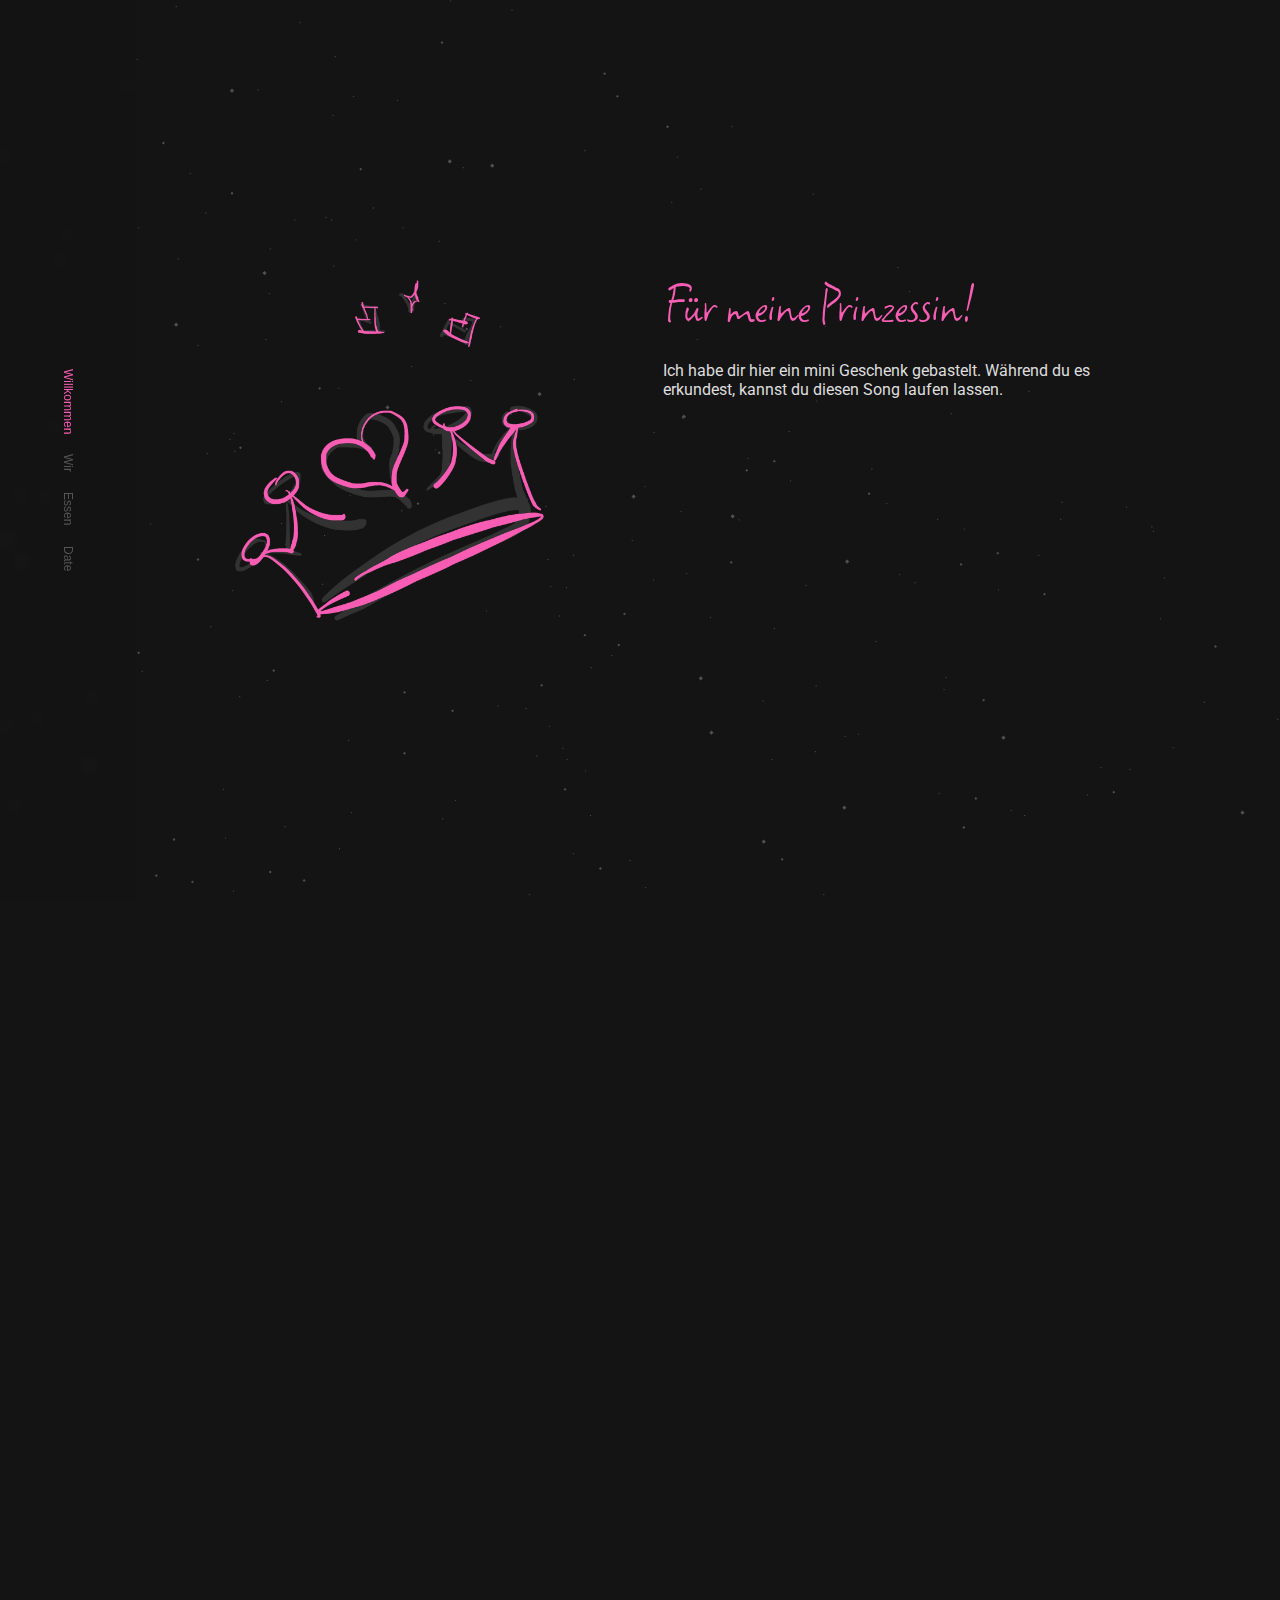
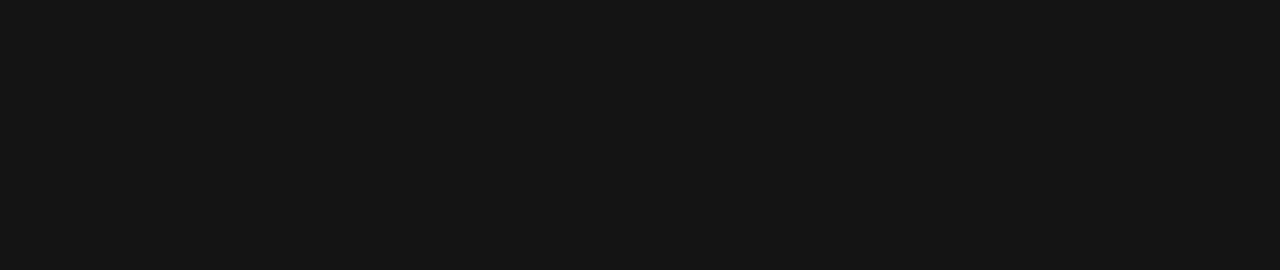
<file: index.html>
<!DOCTYPE html>
<html lang="en">
    <head>
        <!-- coding and design by Steve (fast project) -->
        <link rel="stylesheet" type="text/css" href="data/style.css">
        <link rel="stylesheet" type="text/css" href="data/stars.css">
        <meta charset="UTF-8">
        <script src="data/script.js" defer></script>
        <!-- Fonts -->
        <link rel="preconnect" href="https://fonts.googleapis.com">
        <link rel="preconnect" href="https://fonts.gstatic.com" crossorigin>
        <link href="https://fonts.googleapis.com/css2?family=Square+Peg&display=swap" rel="stylesheet">
        <link rel="preconnect" href="https://fonts.googleapis.com">
        <link rel="preconnect" href="https://fonts.gstatic.com" crossorigin>
        <link href="https://fonts.googleapis.com/css2?family=Roboto:ital,wght@0,100;0,300;0,400;0,500;0,700;0,900;1,100;1,300;1,400;1,500;1,700;1,900&family=Square+Peg&display=swap" rel="stylesheet">
    </head>
    <body>
        <div class="stars-container">
            <div id="stars"></div>
            <div id="stars2"></div>
            <div id="stars3"></div>
        </div>
        <main class="dFlex">
            <nav class="navigation dFlex">
                <ul>
                    <li class="nav-listItem li-selected" id="navLinkWelcome"><a href="#welcome">Willkommen</a></li>
                    <li class="nav-listItem" id="navLinkWe"><a href="#we">Wir</a></li>
                    <li class="nav-listItem" id="navLinkFood"><a href="#food">Essen</a></li>
                    <li class="nav-listItem" id="navLinkDate"><a href="#date">Date</a></li>
                </ul>
            </nav>
            <form id="mainForm">
                <div class="windowSlider-container" id="window-slider">
                    <div class="window window_welcome dFlex" id="welcome">
                        <div class="themeImage-container dFlex">
                            <div class="themeImage-welcome"></div>
                        </div>
                        <div class="content-container dFlex">
                            <section class="text-block">
                                <h1>Für meine Prinzessin!</h1>
                                <div class="text-container">
                                    <p>Ich habe dir hier ein mini Geschenk gebastelt. Während du es erkundest, kannst du diesen Song laufen lassen.</p>
                                </div>
                            </section>
                            <iframe width="360" height="180" src="https://www.youtube.com/embed/ZuWLwVhpEjI" frameborder="0" allowfullscreen class="video-frame"></iframe>
                        </div>                
                    </div>
                    <div class="window window_we dFlex" id="we">
                        <div class="content-container-left dFlex">
                            <section class="text-block">
                                <h2>Wir</h2>
                                <div class="text-container">
                                    <p> Meine Liebe Nusselnasse aus Dudulandia von Bubulandia,<br>
                                        Du bist herzlich eingeladen zu einem romantischen Valentinstag! Dudu kann entscheiden, was Dudu essen will.<br>
                                        Freue mich darauf, dich zu sehen!<br>
                                        I Love You!</p>
                                </div>
                            </section>
                        </div>
                        <div class="themeImage-container-right dFlex">
                            <div class="imageSlider-container" id="sebSliderContainer">
                            
                            </div>
                        </div>                
                    </div>
                    <div class="window window_food dFlex" id="food">
                            <section class="text-block-top">
                                <h2>Essen</h2>
                                <div class="text-container">
                                    <p>Wähle einen Gutschein aus</p>
                                </div>
                            </section>
                        <div class="foodSelect-container dFlex">
                            <div class="coupon-container">
                                <label class="coupon coupon-sushi dFlex">
                                    <input type="radio" name="coupon" value="Sushi" required/>
                                    <div class="coupon-text">Sushi</div>
                                    <div class="couponBackground"></div>
                                </label>
                                <label class="coupon coupon-hamburger dFlex">
                                    <input type="radio" name="coupon" value="Hamburger" required/>
                                    <div class="coupon-text">Hamburger</div>
                                    <div class="couponBackground"></div>
                                </label>
                                <label class="coupon coupon-pizza dFlex">
                                    <input type="radio" name="coupon" value="Pizza" required/>
                                    <div class="coupon-text">Pizza</div>
                                    <div class="couponBackground"></div>
                                </label>
                                <label class="coupon coupon-steak dFlex">
                                    <input type="radio" name="coupon" value="Steak" required/>
                                    <div class="coupon-text">Steak</div>
                                    <div class="couponBackground"></div>
                                </label>
                                <label class="coupon coupon-pasta dFlex">
                                    <input type="radio" name="coupon" value="Pasta" required/>
                                    <div class="coupon-text">Pasta</div>
                                    <div class="couponBackground"></div>
                                </label>
                                <label class="coupon coupon-ramen dFlex">
                                    <input type="radio" name="coupon" value="Ramen" required/>
                                    <div class="coupon-text">Ramen</div>
                                    <div class="couponBackground"></div>
                                </label>
                            </div>       
                        </div>
                    </div>
                    <div class="window window_date dFlex" id="date">
                        <div class="themeImage-container dFlex">
                            <div class="themeImage-date"></div>
                        </div>
                        <div class="content-container dFlex">
                            <section class="text-block">
                                <h1>Date</h1>
                                <div class="text-container">
                                    <p>Wähle ein datum aus, an dem wir zusammen essen gehen. Dieses wird mir dann als E-Mail geschickt (clicke also am ende auf senden)</p>
                                </div>
                                <div class="dateInputs-container dFlex">
                                    <input type="date" class="dateInput dateInput-day" placeholder="Tag wählen" name="datum" required/>
                                    <input type="text" class="dateInput dateinput-clock" placeholder="Urhzeit?" name="uhrzeit" required/>
                                </div>
                                <div class="dateSend-container">
                                    <input type="button" class="button-sendDate" value="♥️ Abschicken" onClick="send()"/>
                                </div>
                            </section>
                        </div>                
                    </div>
                </div> 
            </form>
        </main>
    </body>
</html>
</file>
<file: data/style.css>
/* gestaltung.css */
html {
    padding: 0;
    margin: 0;
}

body {
    /* background-color: #fce4ec; */
    font-family: 'SF Pro', 'Helvetica Neue', sans-serif;
    margin: 0;
    padding: 0;
    overflow: hidden;
    height: 100%;
    background-color: #141414;
}

::-webkit-scrollbar {
    display: none;
}

a {
    text-decoration: none;
    transition: .3s;
}

.test {
    outline: 2px dashed #ff0000;
    background-color: #ff00002c;
}

.dFlex {
    display: flex;
}

nav {
    padding: 20px;
    height: calc( 100% - 40px);
    width: 100px;
    justify-content: center;
    align-items: center;
    background-color: #14141444;
    backdrop-filter: blur(6px);
    -webkit-backdrop-filter: blur(6px);
    /* border-right: 1px solid #555; */
    user-select: none;
}

nav ul {
    float: left;
    writing-mode: tb;
    display: inline-flex;
    list-style-type: none;
    font-size: 12px;
}

nav a {
    color: #555;
}

ul li {
    padding: 10px 0px;
    transition: .3s;
    cursor: pointer;
}

ul a:hover {
    color: #fefefe;
}

.li-selected a {
    color: #f85db3;
}

main {
    top: 0;
    position:absolute;
    height: 100%;
    width: 100%;
}

input[type="radio"] {
    /* display: none; */
    position: absolute;
    opacity: 0;
    width: 0;
    height: 0;
}

.windowSlider-container {
    width: -webkit-fill-available;
    height: 100%;
    overflow-y: scroll;
    scroll-snap-type: y mandatory;
    scroll-behavior: smooth;
}

h1 {
    color: #f85db3;
    text-align: left;
    font-family: "Square Peg", cursive;
    font-weight: 400;
    font-style: normal;
    font-size: 60px;
    margin-block-start: 0;
    margin-block-end: 0;
}

h2 {
    color: #f85db3;
    text-align: left;
    font-family: "Square Peg", cursive;
    font-weight: 400;
    font-style: normal;
    font-size: 60px;
    margin-block-start: 0;
    margin-block-end: 0;
}

p {
    font-family: "Roboto", sans-serif;
    font-weight: 400;
    font-style: normal;
    color: #ddd;
    font-size: 16px;
}

input {
    font-family: "Roboto", sans-serif;
    font-weight: 400;
    font-style: normal;
    font-size: 16px;
}

button {
    font-family: "Roboto", sans-serif;
    font-weight: 400;
    font-style: normal;
    font-size: 16px;
}

div {
    font-family: "Roboto", sans-serif;
    font-weight: 400;
    font-style: normal;
}

.stars-container {
    opacity: 0.25;
    transform: rotate(45deg);
}

.window {
    width: -webkit-fill-available;
    height: 100%;
    scroll-snap-align: start;
}

#food {
    flex-direction: column;
    justify-content: center;
    align-items: center;
}

.themeImage-container {
    width: calc(40% - 80px);
    padding: 0px 80px;
    height: 100%;
    justify-content: center;
    align-items: center;
}

.themeImage-welcome {
    background: url('images/SteveGekrizzel_1.png')no-repeat center;
    width: 100%;
    height: 500px;
    background-size: contain;
}

.themeImage-date {
    background: url('images/SteveGekrizzel_2.png')no-repeat center;
    width: 100%;
    height: 500px;
    background-size: contain;
}

.content-container {
    width: calc(60% - 80px);
    height: 100%;
    padding-left: 20px;
    padding-right: 60px;
    justify-content: center;
    flex-direction: column;
}

.content-container-left {
    width: calc(60% - 100px);
    height: 100%;
    padding-left: 100px;
    justify-content: center;
    flex-direction: column;
}

.themeImage-container-right {
    width: calc(40% - 80px);
    padding: 0px 80px;
    height: 100%;
    justify-content: center;
    align-items: center;
}


.video-frame {
    border-radius: 20px;
    /* border: 1px solid #ddd; */
    /* display: none; */
}

.text-container {
   max-width: 80%;
}

.text-block {
    padding-bottom: 40px;
}

.text-block-top {
    width: calc(100% - 100px);
    /* padding-left: 100px; */
}

.text-block-top  .text-container {
    max-width: 50%;
}

.imageSlider-container {
    border-radius: 20px;
    overflow: hidden;
    width: 80%;
    height: 60%;
    position: relative;
}

.imageSlider-image {
    height: 100%;
    width: 100%;
    object-fit: cover;
    object-position: center;
    position: absolute;
    transition: opacity 2s ease-out;
}

.coupon-container {
    display: grid;
    grid-template-columns: 1fr 1fr 1fr;
    padding-right: 40px;
    gap: 20px;
}

.coupon {
    border-radius: 20px;
    width: 100%;
    height: 160px;
    cursor: pointer;
    justify-content: center;
    align-items: center;
    overflow: hidden;
    position: relative;
    transition: .3s;
}

.coupon-text {
    padding: 20px;
    min-width: 40%;
    border-radius: 100px;
    color: #fefefe;
    border: 2px solid #fefefe;
    text-align: center;
    z-index: 20;
    transition: .3s;
}

.couponBackground {
    z-index: 19;
    width: 100%;
    height: 100%;
    position: absolute;
    filter: grayscale(1) brightness(0.5);
    -webkit-filter: grayscale(1) brightness(0.5);
    transition: .3s;
}

.coupon:hover .couponBackground{
    filter: grayscale(0) brightness(0.7);
    -webkit-filter: grayscale(0) brightness(0.7);
}

.coupon:hover .coupon-text {
    color: #141414;
    background-color: #fefefe;
}

.coupon input:checked ~ .couponBackground{
    filter: grayscale(0) brightness(1);
    -webkit-filter: grayscale(0) brightness(1);
}

.coupon input:checked ~ .coupon-text{
    color: #141414;
    border: 2px solid #f85db3;
    background-color: #f85db3;
}

.coupon-sushi .couponBackground{
    background: url('https://images.lecker.de/sushi-selber-machen-b3jpg,id=48df8ccb,b=lecker,w=1600,ca=5.00,7.98,95.00,97.61,rm=sk.jpeg')no-repeat center;
    background-size: cover;
}

.coupon-hamburger .couponBackground{
    background: url('https://reisehappen.de/wp-content/uploads/2022/03/Cheeseburger-4.jpg')no-repeat center;
    background-size: cover;
}

.coupon-pizza .couponBackground{
    background: url('https://ich-liebe-kaese.de/fileadmin/Recipe/Recipe_1001-1100/rezept-pizza-bianca.jpg')no-repeat center;
    background-size: cover;
}

.coupon-steak .couponBackground{
    background: url('https://www.chopstickbbq.de/wp-content/uploads/2020/01/IMG_20200104_175210-01-1600x1200-1-1200x1200.jpeg')no-repeat center;
    background-size: cover;
}

.coupon-pasta .couponBackground{
    background: url('https://marleyspoon.com/media/recipes/167069/main_photos/large/schnelle-000fbd749868b6ae36c21580384aa542.jpeg')no-repeat center;
    background-size: cover;
}

.coupon-ramen .couponBackground{
    background: url('https://www.einfachkochen.de/sites/einfachkochen.de/files/styles/full_width_tablet_4_3/public/2023-10/2023_ramen-suppe_aufmacher.jpg')no-repeat center;
    background-size: cover;
}

.foodSelect-container{
    width: calc(100% - 100px);
    justify-content: center;
    align-items: center;
    padding-top:100px;
}

.foodSelect-container .coupon-container {
    width: calc(100% - 100px);
    padding-right: 80px;
}

.dateInputs-container {
    padding-top: 20px;
    gap: 10px;
}

.dateInput {
    padding: 10px;
    min-width: 100px;
    border-radius: 100px;
    color: #fefefe;
    border: 2px solid #fefefe;
    background-color: transparent;
    text-align: center;
    z-index: 20;
    transition: .3s;
    display: flex;
    align-items: center;
    justify-content: center;
    outline: none;
}

.dateInput:hover {
    border: 2px solid #f85db3;
}

.dateInput-day {
    cursor: pointer;
}

.dateSend-container {
    padding-top: 80px;
}

.button-sendDate {
    padding: 20px 40px;
    border-radius: 100px;
    color: #141414;
    border: 2px solid #fefefe;
    background-color: #fefefe;
    text-align: center;
    z-index: 20;
    transition: .3s;
    display: flex;
    align-items: center;
    justify-content: center;
    outline: none;
    cursor: pointer;
}
.button-sendDate:hover {
    color: #fefefe;
    border: 2px solid #f85db3;
    background-color: #f85db3;
}
</file>
<file: data/stars.css>
/* Stars Style from: https://codepen.io/mattmarble/pen/qBdamQz  */
html {
    height: 100%;
    /* background: radial-gradient(ellipse at bottom, #1b2735 0%, #090a0f 100%); */
    overflow: hidden;
}

#stars {
    width: 1px;
    height: 1px;
    background: transparent;
    /* opacity: 0.5; */
    box-shadow: 1602px 661px #FFF , 1779px 795px #FFF , 1154px 812px #FFF , 1328px 800px #FFF , 1262px 1251px #FFF , 1976px 432px #FFF , 1650px 1853px #FFF , 1001px 468px #FFF , 609px 405px #FFF , 1842px 1576px #FFF , 742px 1365px #FFF , 321px 1286px #FFF , 462px 926px #FFF , 481px 458px #FFF , 484px 1952px #FFF , 380px 1267px #FFF , 1122px 820px #FFF , 1626px 1217px #FFF , 1953px 1255px #FFF , 1728px 140px #FFF , 1430px 1262px #FFF , 7px 463px #FFF , 1664px 338px #FFF , 63px 11px #FFF , 552px 438px #FFF , 3px 783px #FFF , 1247px 361px #FFF , 803px 121px #FFF , 755px 1435px #FFF , 659px 1572px #FFF , 462px 256px #FFF , 654px 1979px #FFF , 1747px 1521px #FFF , 1222px 1922px #FFF , 1615px 1672px #FFF , 980px 918px #FFF , 1477px 1509px #FFF , 1311px 365px #FFF , 286px 1255px #FFF , 897px 1108px #FFF , 770px 330px #FFF , 337px 598px #FFF , 1192px 711px #FFF , 1656px 1284px #FFF , 1808px 543px #FFF , 1099px 608px #FFF , 1215px 157px #FFF , 1670px 748px #FFF , 110px 734px #FFF , 1513px 1678px #FFF , 137px 1969px #FFF , 242px 1029px #FFF , 670px 606px #FFF , 1173px 1915px #FFF , 1730px 1946px #FFF , 1617px 1395px #FFF , 294px 1214px #FFF , 942px 1551px #FFF , 327px 885px #FFF , 1961px 128px #FFF , 314px 333px #FFF , 845px 1457px #FFF , 1293px 408px #FFF , 1058px 582px #FFF , 1981px 1771px #FFF , 1473px 311px #FFF , 1227px 955px #FFF , 1937px 1262px #FFF , 754px 624px #FFF , 266px 619px #FFF , 182px 1621px #FFF , 29px 802px #FFF , 1075px 298px #FFF , 1986px 1900px #FFF , 1770px 447px #FFF , 1291px 57px #FFF , 782px 1535px #FFF , 1312px 111px #FFF , 1194px 651px #FFF , 899px 193px #FFF , 282px 163px #FFF , 1341px 998px #FFF , 379px 1540px #FFF , 406px 1584px #FFF , 1227px 223px #FFF , 1525px 402px #FFF , 66px 1842px #FFF , 1531px 1873px #FFF , 1303px 376px #FFF , 1949px 1797px #FFF , 1093px 1018px #FFF , 937px 886px #FFF , 1954px 1675px #FFF , 1957px 304px #FFF , 74px 400px #FFF , 556px 1123px #FFF , 1659px 1330px #FFF , 1110px 916px #FFF , 503px 271px #FFF , 1574px 1851px #FFF , 436px 1833px #FFF , 175px 1150px #FFF , 43px 1691px #FFF , 1758px 1857px #FFF , 413px 257px #FFF , 596px 336px #FFF , 1608px 338px #FFF , 333px 108px #FFF , 794px 1318px #FFF , 1150px 73px #FFF , 891px 1149px #FFF , 1614px 387px #FFF , 1930px 1770px #FFF , 465px 591px #FFF , 394px 472px #FFF , 438px 1877px #FFF , 537px 1345px #FFF , 583px 470px #FFF , 1493px 1112px #FFF , 1437px 1380px #FFF , 494px 1304px #FFF , 17px 1388px #FFF , 1001px 1558px #FFF , 10px 978px #FFF , 25px 1053px #FFF , 732px 576px #FFF , 1169px 297px #FFF , 915px 1519px #FFF , 280px 1149px #FFF , 1430px 761px #FFF , 45px 208px #FFF , 1790px 1104px #FFF , 953px 296px #FFF , 1480px 733px #FFF , 1024px 1171px #FFF , 1473px 1335px #FFF , 631px 329px #FFF , 1498px 1792px #FFF , 385px 1825px #FFF , 483px 781px #FFF , 1888px 85px #FFF , 1659px 715px #FFF , 192px 177px #FFF , 275px 1243px #FFF , 1203px 1087px #FFF , 412px 857px #FFF , 1302px 1270px #FFF , 787px 389px #FFF , 751px 1838px #FFF , 1381px 1377px #FFF , 196px 878px #FFF , 134px 277px #FFF , 145px 549px #FFF , 1957px 1961px #FFF , 1120px 1050px #FFF , 1354px 972px #FFF , 1158px 1771px #FFF , 47px 352px #FFF , 1112px 584px #FFF , 164px 1386px #FFF , 1273px 1782px #FFF , 110px 780px #FFF , 502px 299px #FFF , 1768px 933px #FFF , 886px 1287px #FFF , 1309px 1130px #FFF , 847px 776px #FFF , 1713px 269px #FFF , 1718px 795px #FFF , 1984px 717px #FFF , 985px 341px #FFF , 1462px 1078px #FFF , 1702px 1461px #FFF , 167px 1873px #FFF , 862px 1117px #FFF , 1968px 932px #FFF , 814px 91px #FFF , 1530px 607px #FFF , 1799px 1571px #FFF , 1868px 1734px #FFF , 1800px 1137px #FFF , 52px 178px #FFF , 901px 853px #FFF , 1181px 1232px #FFF , 209px 650px #FFF , 1165px 1321px #FFF , 1046px 159px #FFF , 578px 1748px #FFF , 18px 337px #FFF , 70px 1062px #FFF , 1670px 270px #FFF , 1828px 1321px #FFF , 1817px 336px #FFF , 124px 1935px #FFF , 1840px 594px #FFF , 836px 1194px #FFF , 1292px 1801px #FFF , 1547px 945px #FFF , 500px 1563px #FFF , 569px 376px #FFF , 1107px 1627px #FFF , 662px 717px #FFF , 1352px 762px #FFF , 771px 1694px #FFF , 1529px 484px #FFF , 1609px 798px #FFF , 652px 627px #FFF , 498px 20px #FFF , 1308px 164px #FFF , 245px 1239px #FFF , 1131px 860px #FFF , 1028px 333px #FFF , 765px 1760px #FFF , 1627px 684px #FFF , 70px 1586px #FFF , 63px 1230px #FFF , 1727px 465px #FFF , 1946px 1862px #FFF , 169px 956px #FFF , 121px 1826px #FFF , 1615px 725px #FFF , 1225px 1925px #FFF , 1678px 323px #FFF , 606px 371px #FFF , 616px 985px #FFF , 490px 1898px #FFF , 516px 1019px #FFF , 878px 1448px #FFF , 1533px 98px #FFF , 625px 1152px #FFF , 224px 522px #FFF , 215px 245px #FFF , 153px 669px #FFF , 1530px 1652px #FFF , 1796px 1697px #FFF , 908px 1456px #FFF , 1326px 1947px #FFF , 1294px 872px #FFF , 806px 1296px #FFF , 783px 556px #FFF , 1075px 973px #FFF , 613px 505px #FFF , 1160px 833px #FFF , 1053px 1793px #FFF , 1343px 1990px #FFF , 937px 254px #FFF , 1084px 234px #FFF , 575px 374px #FFF , 367px 1656px #FFF , 494px 510px #FFF , 1403px 1242px #FFF , 1827px 1741px #FFF , 1239px 616px #FFF , 579px 1670px #FFF , 971px 836px #FFF , 1025px 813px #FFF , 707px 1407px #FFF , 188px 1777px #FFF , 1576px 18px #FFF , 1px 533px #FFF , 1123px 589px #FFF , 88px 705px #FFF , 1844px 679px #FFF , 121px 350px #FFF , 1853px 470px #FFF , 1333px 263px #FFF , 1702px 957px #FFF , 475px 725px #FFF , 1650px 75px #FFF , 1372px 11px #FFF , 714px 353px #FFF , 968px 461px #FFF , 1413px 1400px #FFF , 1856px 1724px #FFF , 793px 1524px #FFF , 1717px 962px #FFF , 1263px 1567px #FFF , 1621px 1961px #FFF , 537px 243px #FFF , 912px 1140px #FFF , 659px 1300px #FFF , 113px 516px #FFF , 1111px 1738px #FFF , 336px 953px #FFF , 1038px 248px #FFF , 692px 935px #FFF , 516px 1451px #FFF , 1057px 401px #FFF , 1014px 388px #FFF , 1363px 1764px #FFF , 855px 745px #FFF , 57px 767px #FFF , 779px 1263px #FFF , 1746px 1797px #FFF , 1975px 848px #FFF , 1051px 941px #FFF , 79px 1146px #FFF , 1945px 1015px #FFF , 1506px 1855px #FFF , 955px 730px #FFF , 27px 1865px #FFF , 1378px 1691px #FFF , 969px 1738px #FFF , 206px 842px #FFF , 1068px 91px #FFF , 1466px 1725px #FFF , 533px 1091px #FFF , 1205px 748px #FFF , 324px 398px #FFF , 1417px 1048px #FFF , 349px 1827px #FFF , 730px 1048px #FFF , 1671px 690px #FFF , 1441px 1068px #FFF , 251px 925px #FFF , 144px 1631px #FFF , 108px 1524px #FFF , 187px 1172px #FFF , 183px 403px #FFF , 907px 1873px #FFF , 973px 104px #FFF , 65px 1390px #FFF , 372px 1486px #FFF , 424px 765px #FFF , 1410px 350px #FFF , 760px 827px #FFF , 1179px 612px #FFF , 251px 1106px #FFF , 657px 851px #FFF , 63px 925px #FFF , 1272px 1791px #FFF , 1361px 1189px #FFF , 778px 1101px #FFF , 817px 1436px #FFF , 1884px 1440px #FFF , 1662px 1781px #FFF , 276px 990px #FFF , 1835px 1617px #FFF , 1516px 246px #FFF , 544px 1792px #FFF , 667px 1652px #FFF , 1142px 1221px #FFF , 1417px 38px #FFF , 33px 1467px #FFF , 1087px 1608px #FFF , 1406px 1323px #FFF , 440px 1564px #FFF , 1697px 758px #FFF , 743px 340px #FFF , 1244px 218px #FFF , 1382px 1783px #FFF , 539px 1285px #FFF , 273px 592px #FFF , 1268px 444px #FFF , 1302px 70px #FFF , 989px 478px #FFF , 1044px 1477px #FFF , 395px 803px #FFF , 1609px 1799px #FFF , 999px 100px #FFF , 1444px 2000px #FFF , 1966px 1675px #FFF , 51px 822px #FFF , 1387px 825px #FFF , 983px 440px #FFF , 1269px 624px #FFF , 1303px 1455px #FFF , 666px 313px #FFF , 1776px 132px #FFF , 1041px 1523px #FFF , 168px 1599px #FFF , 1714px 604px #FFF , 657px 594px #FFF , 1301px 1318px #FFF , 961px 541px #FFF , 310px 422px #FFF , 636px 1847px #FFF , 814px 1005px #FFF , 444px 1093px #FFF , 583px 1551px #FFF , 1746px 1807px #FFF , 1550px 1359px #FFF , 283px 1837px #FFF , 1257px 1772px #FFF , 1620px 1691px #FFF , 727px 1180px #FFF , 798px 1744px #FFF , 754px 1707px #FFF , 1871px 189px #FFF , 1355px 1000px #FFF , 1839px 599px #FFF , 7px 1689px #FFF , 775px 966px #FFF , 231px 1980px #FFF , 1231px 717px #FFF , 1748px 1658px #FFF , 385px 1352px #FFF , 1168px 182px #FFF , 576px 997px #FFF , 1955px 279px #FFF , 314px 1162px #FFF , 626px 1525px #FFF , 1372px 597px #FFF , 168px 809px #FFF , 1559px 1646px #FFF , 1316px 600px #FFF , 1903px 1615px #FFF , 1899px 173px #FFF , 1936px 1042px #FFF , 977px 180px #FFF , 80px 1132px #FFF , 1258px 287px #FFF , 1944px 1624px #FFF , 1710px 1271px #FFF , 859px 315px #FFF , 658px 601px #FFF , 444px 516px #FFF , 1443px 70px #FFF , 61px 1468px #FFF , 67px 338px #FFF , 1888px 711px #FFF , 1838px 1848px #FFF , 1252px 774px #FFF , 1986px 1392px #FFF , 1734px 213px #FFF , 1904px 76px #FFF , 1503px 1882px #FFF , 268px 113px #FFF , 1124px 387px #FFF , 565px 1591px #FFF , 446px 1116px #FFF , 1861px 661px #FFF , 55px 1090px #FFF , 328px 837px #FFF , 775px 85px #FFF , 436px 632px #FFF , 1704px 904px #FFF , 406px 1068px #FFF , 1077px 719px #FFF , 125px 722px #FFF , 1735px 174px #FFF , 1541px 1590px #FFF , 1883px 498px #FFF , 733px 1195px #FFF , 1178px 1793px #FFF , 254px 719px #FFF , 1790px 545px #FFF , 799px 454px #FFF , 1076px 1737px #FFF , 360px 95px #FFF , 516px 1367px #FFF , 1016px 493px #FFF , 1340px 15px #FFF , 1843px 355px #FFF , 416px 1857px #FFF , 1745px 1967px #FFF , 1768px 1266px #FFF , 778px 1437px #FFF , 1892px 1480px #FFF , 1861px 1700px #FFF , 1973px 832px #FFF , 132px 1773px #FFF , 1928px 1974px #FFF , 470px 1852px #FFF , 1855px 463px #FFF , 892px 1018px #FFF , 374px 1670px #FFF , 140px 391px #FFF , 1868px 1945px #FFF , 505px 1988px #FFF , 1798px 1514px #FFF , 134px 873px #FFF , 1319px 1278px #FFF , 1796px 1403px #FFF , 1400px 503px #FFF , 480px 1004px #FFF , 53px 434px #FFF , 1075px 507px #FFF , 1376px 13px #FFF , 150px 623px #FFF , 563px 1355px #FFF , 1464px 858px #FFF , 1123px 967px #FFF , 1273px 1412px #FFF , 1378px 1689px #FFF , 1390px 1248px #FFF , 273px 191px #FFF , 471px 46px #FFF , 1520px 780px #FFF , 830px 530px #FFF , 1369px 1915px #FFF , 434px 1541px #FFF , 1658px 753px #FFF , 1955px 1908px #FFF , 409px 1106px #FFF , 1609px 597px #FFF , 637px 1671px #FFF , 1957px 475px #FFF , 1595px 1496px #FFF , 1979px 1958px #FFF , 1364px 1658px #FFF , 929px 425px #FFF , 1197px 967px #FFF , 82px 1164px #FFF , 310px 176px #FFF , 1242px 1822px #FFF , 1081px 484px #FFF , 1436px 1211px #FFF , 992px 1826px #FFF , 1801px 714px #FFF , 1034px 16px #FFF , 1241px 145px #FFF , 1815px 811px #FFF , 517px 111px #FFF , 512px 1871px #FFF , 185px 1024px #FFF , 869px 1606px #FFF , 904px 1418px #FFF , 271px 807px #FFF , 1627px 1971px #FFF , 1048px 200px #FFF , 1543px 152px #FFF , 1559px 924px #FFF , 1205px 1281px #FFF , 1073px 697px #FFF , 1614px 426px #FFF , 1064px 1329px #FFF , 1963px 1252px #FFF , 444px 992px #FFF , 553px 1688px #FFF , 298px 578px #FFF , 772px 636px #FFF , 1755px 1446px #FFF , 1503px 450px #FFF , 504px 135px #FFF , 1714px 314px #FFF , 447px 1165px #FFF , 1903px 1258px #FFF , 1916px 434px #FFF , 1468px 1851px #FFF , 631px 244px #FFF , 201px 1060px #FFF , 88px 340px #FFF , 342px 1039px #FFF , 699px 488px #FFF , 1284px 1794px #FFF , 1458px 759px #FFF , 1335px 1629px #FFF , 1367px 1363px #FFF , 185px 235px #FFF , 76px 1315px #FFF , 1528px 198px #FFF , 471px 1165px #FFF , 1160px 1077px #FFF , 79px 473px #FFF , 114px 654px #FFF , 1400px 722px #FFF , 829px 1532px #FFF , 448px 941px #FFF , 627px 1987px #FFF , 820px 919px #FFF , 1506px 217px #FFF , 1946px 1562px #FFF , 142px 1489px #FFF , 793px 602px #FFF , 441px 91px #FFF , 259px 453px #FFF , 1538px 1732px #FFF , 1498px 1501px #FFF , 656px 805px #FFF , 1808px 1178px #FFF , 1954px 890px #FFF , 656px 1605px #FFF , 1177px 350px #FFF , 666px 992px #FFF , 1486px 305px #FFF , 661px 1647px #FFF , 1209px 1168px #FFF , 1499px 1450px #FFF , 554px 98px #FFF , 744px 1047px #FFF , 2px 524px #FFF , 383px 1086px #FFF , 1822px 244px #FFF , 1704px 1714px #FFF , 797px 1527px #FFF , 1916px 1610px #FFF , 1865px 860px #FFF , 1567px 1823px #FFF , 1340px 273px #FFF , 1133px 168px #FFF , 557px 1978px #FFF , 1419px 1724px #FFF , 668px 538px #FFF , 1411px 1026px #FFF , 1194px 1431px #FFF , 267px 1899px #FFF , 556px 950px #FFF , 1847px 1514px #FFF , 255px 131px #FFF , 442px 441px #FFF , 1089px 1011px #FFF , 1931px 1781px #FFF , 187px 119px #FFF , 1317px 1797px #FFF , 15px 971px #FFF , 1542px 618px #FFF , 594px 1216px #FFF , 523px 1980px #FFF , 682px 1977px #FFF , 1840px 1934px #FFF , 73px 1975px #FFF , 192px 37px #FFF , 1796px 1491px #FFF , 237px 418px #FFF , 635px 1936px #FFF , 735px 421px #FFF , 1785px 1564px #FFF , 85px 1401px #FFF , 288px 1436px #FFF , 972px 1682px #FFF , 986px 206px #FFF , 730px 1225px #FFF , 569px 557px #FFF , 1805px 1898px #FFF , 488px 1963px #FFF , 877px 997px #FFF , 545px 1029px #FFF , 1725px 1017px #FFF , 1320px 1855px #FFF , 1220px 409px #FFF , 1911px 453px #FFF , 784px 636px #FFF , 570px 862px #FFF , 1009px 7px #FFF , 432px 1640px #FFF , 1941px 1197px #FFF , 422px 994px #FFF , 465px 1879px #FFF , 918px 200px #FFF , 1978px 1313px #FFF , 520px 954px #FFF , 1270px 1594px #FFF , 1087px 578px #FFF , 1597px 58px #FFF , 1782px 550px #FFF , 274px 204px #FFF , 1743px 1662px #FFF , 441px 1338px #FFF , 545px 1844px #FFF , 1702px 894px #FFF , 1760px 1426px #FFF , 795px 1068px #FFF , 1076px 373px #FFF , 1666px 1594px #FFF , 1490px 1257px #FFF , 7px 1967px #FFF , 357px 1354px #FFF , 1740px 1071px #FFF , 1876px 1981px #FFF , 421px 1758px #FFF , 750px 1071px #FFF , 963px 266px #FFF , 918px 1422px #FFF , 811px 463px #FFF , 1084px 1186px #FFF , 950px 1852px #FFF , 709px 916px #FFF , 37px 1612px #FFF , 777px 747px #FFF , 749px 1663px #FFF , 1036px 600px #FFF , 1951px 1697px #FFF , 1208px 1139px #FFF , 549px 400px #FFF , 1144px 584px #FFF , 1466px 1315px #FFF , 131px 826px #FFF , 172px 1097px #FFF , 253px 97px #FFF , 197px 422px #FFF , 792px 25px #FFF , 957px 1632px #FFF , 1209px 889px #FFF , 826px 638px #FFF , 1464px 1137px #FFF , 1189px 2px #FFF , 1737px 1514px #FFF , 142px 954px #FFF , 1831px 544px #FFF , 1008px 779px #FFF , 1889px 257px #FFF , 1006px 1085px #FFF , 428px 1043px #FFF , 1915px 1585px #FFF , 232px 1935px #FFF , 767px 706px #FFF , 431px 334px #FFF , 897px 15px #FFF , 705px 146px #FFF;
    animation: animStar 50s linear infinite;
  }
  #stars:after {
    content: " ";
    position: absolute;
    top: 2000px;
    width: 1px;
    height: 1px;
    background: transparent;
    box-shadow: 1602px 661px #FFF , 1779px 795px #FFF , 1154px 812px #FFF , 1328px 800px #FFF , 1262px 1251px #FFF , 1976px 432px #FFF , 1650px 1853px #FFF , 1001px 468px #FFF , 609px 405px #FFF , 1842px 1576px #FFF , 742px 1365px #FFF , 321px 1286px #FFF , 462px 926px #FFF , 481px 458px #FFF , 484px 1952px #FFF , 380px 1267px #FFF , 1122px 820px #FFF , 1626px 1217px #FFF , 1953px 1255px #FFF , 1728px 140px #FFF , 1430px 1262px #FFF , 7px 463px #FFF , 1664px 338px #FFF , 63px 11px #FFF , 552px 438px #FFF , 3px 783px #FFF , 1247px 361px #FFF , 803px 121px #FFF , 755px 1435px #FFF , 659px 1572px #FFF , 462px 256px #FFF , 654px 1979px #FFF , 1747px 1521px #FFF , 1222px 1922px #FFF , 1615px 1672px #FFF , 980px 918px #FFF , 1477px 1509px #FFF , 1311px 365px #FFF , 286px 1255px #FFF , 897px 1108px #FFF , 770px 330px #FFF , 337px 598px #FFF , 1192px 711px #FFF , 1656px 1284px #FFF , 1808px 543px #FFF , 1099px 608px #FFF , 1215px 157px #FFF , 1670px 748px #FFF , 110px 734px #FFF , 1513px 1678px #FFF , 137px 1969px #FFF , 242px 1029px #FFF , 670px 606px #FFF , 1173px 1915px #FFF , 1730px 1946px #FFF , 1617px 1395px #FFF , 294px 1214px #FFF , 942px 1551px #FFF , 327px 885px #FFF , 1961px 128px #FFF , 314px 333px #FFF , 845px 1457px #FFF , 1293px 408px #FFF , 1058px 582px #FFF , 1981px 1771px #FFF , 1473px 311px #FFF , 1227px 955px #FFF , 1937px 1262px #FFF , 754px 624px #FFF , 266px 619px #FFF , 182px 1621px #FFF , 29px 802px #FFF , 1075px 298px #FFF , 1986px 1900px #FFF , 1770px 447px #FFF , 1291px 57px #FFF , 782px 1535px #FFF , 1312px 111px #FFF , 1194px 651px #FFF , 899px 193px #FFF , 282px 163px #FFF , 1341px 998px #FFF , 379px 1540px #FFF , 406px 1584px #FFF , 1227px 223px #FFF , 1525px 402px #FFF , 66px 1842px #FFF , 1531px 1873px #FFF , 1303px 376px #FFF , 1949px 1797px #FFF , 1093px 1018px #FFF , 937px 886px #FFF , 1954px 1675px #FFF , 1957px 304px #FFF , 74px 400px #FFF , 556px 1123px #FFF , 1659px 1330px #FFF , 1110px 916px #FFF , 503px 271px #FFF , 1574px 1851px #FFF , 436px 1833px #FFF , 175px 1150px #FFF , 43px 1691px #FFF , 1758px 1857px #FFF , 413px 257px #FFF , 596px 336px #FFF , 1608px 338px #FFF , 333px 108px #FFF , 794px 1318px #FFF , 1150px 73px #FFF , 891px 1149px #FFF , 1614px 387px #FFF , 1930px 1770px #FFF , 465px 591px #FFF , 394px 472px #FFF , 438px 1877px #FFF , 537px 1345px #FFF , 583px 470px #FFF , 1493px 1112px #FFF , 1437px 1380px #FFF , 494px 1304px #FFF , 17px 1388px #FFF , 1001px 1558px #FFF , 10px 978px #FFF , 25px 1053px #FFF , 732px 576px #FFF , 1169px 297px #FFF , 915px 1519px #FFF , 280px 1149px #FFF , 1430px 761px #FFF , 45px 208px #FFF , 1790px 1104px #FFF , 953px 296px #FFF , 1480px 733px #FFF , 1024px 1171px #FFF , 1473px 1335px #FFF , 631px 329px #FFF , 1498px 1792px #FFF , 385px 1825px #FFF , 483px 781px #FFF , 1888px 85px #FFF , 1659px 715px #FFF , 192px 177px #FFF , 275px 1243px #FFF , 1203px 1087px #FFF , 412px 857px #FFF , 1302px 1270px #FFF , 787px 389px #FFF , 751px 1838px #FFF , 1381px 1377px #FFF , 196px 878px #FFF , 134px 277px #FFF , 145px 549px #FFF , 1957px 1961px #FFF , 1120px 1050px #FFF , 1354px 972px #FFF , 1158px 1771px #FFF , 47px 352px #FFF , 1112px 584px #FFF , 164px 1386px #FFF , 1273px 1782px #FFF , 110px 780px #FFF , 502px 299px #FFF , 1768px 933px #FFF , 886px 1287px #FFF , 1309px 1130px #FFF , 847px 776px #FFF , 1713px 269px #FFF , 1718px 795px #FFF , 1984px 717px #FFF , 985px 341px #FFF , 1462px 1078px #FFF , 1702px 1461px #FFF , 167px 1873px #FFF , 862px 1117px #FFF , 1968px 932px #FFF , 814px 91px #FFF , 1530px 607px #FFF , 1799px 1571px #FFF , 1868px 1734px #FFF , 1800px 1137px #FFF , 52px 178px #FFF , 901px 853px #FFF , 1181px 1232px #FFF , 209px 650px #FFF , 1165px 1321px #FFF , 1046px 159px #FFF , 578px 1748px #FFF , 18px 337px #FFF , 70px 1062px #FFF , 1670px 270px #FFF , 1828px 1321px #FFF , 1817px 336px #FFF , 124px 1935px #FFF , 1840px 594px #FFF , 836px 1194px #FFF , 1292px 1801px #FFF , 1547px 945px #FFF , 500px 1563px #FFF , 569px 376px #FFF , 1107px 1627px #FFF , 662px 717px #FFF , 1352px 762px #FFF , 771px 1694px #FFF , 1529px 484px #FFF , 1609px 798px #FFF , 652px 627px #FFF , 498px 20px #FFF , 1308px 164px #FFF , 245px 1239px #FFF , 1131px 860px #FFF , 1028px 333px #FFF , 765px 1760px #FFF , 1627px 684px #FFF , 70px 1586px #FFF , 63px 1230px #FFF , 1727px 465px #FFF , 1946px 1862px #FFF , 169px 956px #FFF , 121px 1826px #FFF , 1615px 725px #FFF , 1225px 1925px #FFF , 1678px 323px #FFF , 606px 371px #FFF , 616px 985px #FFF , 490px 1898px #FFF , 516px 1019px #FFF , 878px 1448px #FFF , 1533px 98px #FFF , 625px 1152px #FFF , 224px 522px #FFF , 215px 245px #FFF , 153px 669px #FFF , 1530px 1652px #FFF , 1796px 1697px #FFF , 908px 1456px #FFF , 1326px 1947px #FFF , 1294px 872px #FFF , 806px 1296px #FFF , 783px 556px #FFF , 1075px 973px #FFF , 613px 505px #FFF , 1160px 833px #FFF , 1053px 1793px #FFF , 1343px 1990px #FFF , 937px 254px #FFF , 1084px 234px #FFF , 575px 374px #FFF , 367px 1656px #FFF , 494px 510px #FFF , 1403px 1242px #FFF , 1827px 1741px #FFF , 1239px 616px #FFF , 579px 1670px #FFF , 971px 836px #FFF , 1025px 813px #FFF , 707px 1407px #FFF , 188px 1777px #FFF , 1576px 18px #FFF , 1px 533px #FFF , 1123px 589px #FFF , 88px 705px #FFF , 1844px 679px #FFF , 121px 350px #FFF , 1853px 470px #FFF , 1333px 263px #FFF , 1702px 957px #FFF , 475px 725px #FFF , 1650px 75px #FFF , 1372px 11px #FFF , 714px 353px #FFF , 968px 461px #FFF , 1413px 1400px #FFF , 1856px 1724px #FFF , 793px 1524px #FFF , 1717px 962px #FFF , 1263px 1567px #FFF , 1621px 1961px #FFF , 537px 243px #FFF , 912px 1140px #FFF , 659px 1300px #FFF , 113px 516px #FFF , 1111px 1738px #FFF , 336px 953px #FFF , 1038px 248px #FFF , 692px 935px #FFF , 516px 1451px #FFF , 1057px 401px #FFF , 1014px 388px #FFF , 1363px 1764px #FFF , 855px 745px #FFF , 57px 767px #FFF , 779px 1263px #FFF , 1746px 1797px #FFF , 1975px 848px #FFF , 1051px 941px #FFF , 79px 1146px #FFF , 1945px 1015px #FFF , 1506px 1855px #FFF , 955px 730px #FFF , 27px 1865px #FFF , 1378px 1691px #FFF , 969px 1738px #FFF , 206px 842px #FFF , 1068px 91px #FFF , 1466px 1725px #FFF , 533px 1091px #FFF , 1205px 748px #FFF , 324px 398px #FFF , 1417px 1048px #FFF , 349px 1827px #FFF , 730px 1048px #FFF , 1671px 690px #FFF , 1441px 1068px #FFF , 251px 925px #FFF , 144px 1631px #FFF , 108px 1524px #FFF , 187px 1172px #FFF , 183px 403px #FFF , 907px 1873px #FFF , 973px 104px #FFF , 65px 1390px #FFF , 372px 1486px #FFF , 424px 765px #FFF , 1410px 350px #FFF , 760px 827px #FFF , 1179px 612px #FFF , 251px 1106px #FFF , 657px 851px #FFF , 63px 925px #FFF , 1272px 1791px #FFF , 1361px 1189px #FFF , 778px 1101px #FFF , 817px 1436px #FFF , 1884px 1440px #FFF , 1662px 1781px #FFF , 276px 990px #FFF , 1835px 1617px #FFF , 1516px 246px #FFF , 544px 1792px #FFF , 667px 1652px #FFF , 1142px 1221px #FFF , 1417px 38px #FFF , 33px 1467px #FFF , 1087px 1608px #FFF , 1406px 1323px #FFF , 440px 1564px #FFF , 1697px 758px #FFF , 743px 340px #FFF , 1244px 218px #FFF , 1382px 1783px #FFF , 539px 1285px #FFF , 273px 592px #FFF , 1268px 444px #FFF , 1302px 70px #FFF , 989px 478px #FFF , 1044px 1477px #FFF , 395px 803px #FFF , 1609px 1799px #FFF , 999px 100px #FFF , 1444px 2000px #FFF , 1966px 1675px #FFF , 51px 822px #FFF , 1387px 825px #FFF , 983px 440px #FFF , 1269px 624px #FFF , 1303px 1455px #FFF , 666px 313px #FFF , 1776px 132px #FFF , 1041px 1523px #FFF , 168px 1599px #FFF , 1714px 604px #FFF , 657px 594px #FFF , 1301px 1318px #FFF , 961px 541px #FFF , 310px 422px #FFF , 636px 1847px #FFF , 814px 1005px #FFF , 444px 1093px #FFF , 583px 1551px #FFF , 1746px 1807px #FFF , 1550px 1359px #FFF , 283px 1837px #FFF , 1257px 1772px #FFF , 1620px 1691px #FFF , 727px 1180px #FFF , 798px 1744px #FFF , 754px 1707px #FFF , 1871px 189px #FFF , 1355px 1000px #FFF , 1839px 599px #FFF , 7px 1689px #FFF , 775px 966px #FFF , 231px 1980px #FFF , 1231px 717px #FFF , 1748px 1658px #FFF , 385px 1352px #FFF , 1168px 182px #FFF , 576px 997px #FFF , 1955px 279px #FFF , 314px 1162px #FFF , 626px 1525px #FFF , 1372px 597px #FFF , 168px 809px #FFF , 1559px 1646px #FFF , 1316px 600px #FFF , 1903px 1615px #FFF , 1899px 173px #FFF , 1936px 1042px #FFF , 977px 180px #FFF , 80px 1132px #FFF , 1258px 287px #FFF , 1944px 1624px #FFF , 1710px 1271px #FFF , 859px 315px #FFF , 658px 601px #FFF , 444px 516px #FFF , 1443px 70px #FFF , 61px 1468px #FFF , 67px 338px #FFF , 1888px 711px #FFF , 1838px 1848px #FFF , 1252px 774px #FFF , 1986px 1392px #FFF , 1734px 213px #FFF , 1904px 76px #FFF , 1503px 1882px #FFF , 268px 113px #FFF , 1124px 387px #FFF , 565px 1591px #FFF , 446px 1116px #FFF , 1861px 661px #FFF , 55px 1090px #FFF , 328px 837px #FFF , 775px 85px #FFF , 436px 632px #FFF , 1704px 904px #FFF , 406px 1068px #FFF , 1077px 719px #FFF , 125px 722px #FFF , 1735px 174px #FFF , 1541px 1590px #FFF , 1883px 498px #FFF , 733px 1195px #FFF , 1178px 1793px #FFF , 254px 719px #FFF , 1790px 545px #FFF , 799px 454px #FFF , 1076px 1737px #FFF , 360px 95px #FFF , 516px 1367px #FFF , 1016px 493px #FFF , 1340px 15px #FFF , 1843px 355px #FFF , 416px 1857px #FFF , 1745px 1967px #FFF , 1768px 1266px #FFF , 778px 1437px #FFF , 1892px 1480px #FFF , 1861px 1700px #FFF , 1973px 832px #FFF , 132px 1773px #FFF , 1928px 1974px #FFF , 470px 1852px #FFF , 1855px 463px #FFF , 892px 1018px #FFF , 374px 1670px #FFF , 140px 391px #FFF , 1868px 1945px #FFF , 505px 1988px #FFF , 1798px 1514px #FFF , 134px 873px #FFF , 1319px 1278px #FFF , 1796px 1403px #FFF , 1400px 503px #FFF , 480px 1004px #FFF , 53px 434px #FFF , 1075px 507px #FFF , 1376px 13px #FFF , 150px 623px #FFF , 563px 1355px #FFF , 1464px 858px #FFF , 1123px 967px #FFF , 1273px 1412px #FFF , 1378px 1689px #FFF , 1390px 1248px #FFF , 273px 191px #FFF , 471px 46px #FFF , 1520px 780px #FFF , 830px 530px #FFF , 1369px 1915px #FFF , 434px 1541px #FFF , 1658px 753px #FFF , 1955px 1908px #FFF , 409px 1106px #FFF , 1609px 597px #FFF , 637px 1671px #FFF , 1957px 475px #FFF , 1595px 1496px #FFF , 1979px 1958px #FFF , 1364px 1658px #FFF , 929px 425px #FFF , 1197px 967px #FFF , 82px 1164px #FFF , 310px 176px #FFF , 1242px 1822px #FFF , 1081px 484px #FFF , 1436px 1211px #FFF , 992px 1826px #FFF , 1801px 714px #FFF , 1034px 16px #FFF , 1241px 145px #FFF , 1815px 811px #FFF , 517px 111px #FFF , 512px 1871px #FFF , 185px 1024px #FFF , 869px 1606px #FFF , 904px 1418px #FFF , 271px 807px #FFF , 1627px 1971px #FFF , 1048px 200px #FFF , 1543px 152px #FFF , 1559px 924px #FFF , 1205px 1281px #FFF , 1073px 697px #FFF , 1614px 426px #FFF , 1064px 1329px #FFF , 1963px 1252px #FFF , 444px 992px #FFF , 553px 1688px #FFF , 298px 578px #FFF , 772px 636px #FFF , 1755px 1446px #FFF , 1503px 450px #FFF , 504px 135px #FFF , 1714px 314px #FFF , 447px 1165px #FFF , 1903px 1258px #FFF , 1916px 434px #FFF , 1468px 1851px #FFF , 631px 244px #FFF , 201px 1060px #FFF , 88px 340px #FFF , 342px 1039px #FFF , 699px 488px #FFF , 1284px 1794px #FFF , 1458px 759px #FFF , 1335px 1629px #FFF , 1367px 1363px #FFF , 185px 235px #FFF , 76px 1315px #FFF , 1528px 198px #FFF , 471px 1165px #FFF , 1160px 1077px #FFF , 79px 473px #FFF , 114px 654px #FFF , 1400px 722px #FFF , 829px 1532px #FFF , 448px 941px #FFF , 627px 1987px #FFF , 820px 919px #FFF , 1506px 217px #FFF , 1946px 1562px #FFF , 142px 1489px #FFF , 793px 602px #FFF , 441px 91px #FFF , 259px 453px #FFF , 1538px 1732px #FFF , 1498px 1501px #FFF , 656px 805px #FFF , 1808px 1178px #FFF , 1954px 890px #FFF , 656px 1605px #FFF , 1177px 350px #FFF , 666px 992px #FFF , 1486px 305px #FFF , 661px 1647px #FFF , 1209px 1168px #FFF , 1499px 1450px #FFF , 554px 98px #FFF , 744px 1047px #FFF , 2px 524px #FFF , 383px 1086px #FFF , 1822px 244px #FFF , 1704px 1714px #FFF , 797px 1527px #FFF , 1916px 1610px #FFF , 1865px 860px #FFF , 1567px 1823px #FFF , 1340px 273px #FFF , 1133px 168px #FFF , 557px 1978px #FFF , 1419px 1724px #FFF , 668px 538px #FFF , 1411px 1026px #FFF , 1194px 1431px #FFF , 267px 1899px #FFF , 556px 950px #FFF , 1847px 1514px #FFF , 255px 131px #FFF , 442px 441px #FFF , 1089px 1011px #FFF , 1931px 1781px #FFF , 187px 119px #FFF , 1317px 1797px #FFF , 15px 971px #FFF , 1542px 618px #FFF , 594px 1216px #FFF , 523px 1980px #FFF , 682px 1977px #FFF , 1840px 1934px #FFF , 73px 1975px #FFF , 192px 37px #FFF , 1796px 1491px #FFF , 237px 418px #FFF , 635px 1936px #FFF , 735px 421px #FFF , 1785px 1564px #FFF , 85px 1401px #FFF , 288px 1436px #FFF , 972px 1682px #FFF , 986px 206px #FFF , 730px 1225px #FFF , 569px 557px #FFF , 1805px 1898px #FFF , 488px 1963px #FFF , 877px 997px #FFF , 545px 1029px #FFF , 1725px 1017px #FFF , 1320px 1855px #FFF , 1220px 409px #FFF , 1911px 453px #FFF , 784px 636px #FFF , 570px 862px #FFF , 1009px 7px #FFF , 432px 1640px #FFF , 1941px 1197px #FFF , 422px 994px #FFF , 465px 1879px #FFF , 918px 200px #FFF , 1978px 1313px #FFF , 520px 954px #FFF , 1270px 1594px #FFF , 1087px 578px #FFF , 1597px 58px #FFF , 1782px 550px #FFF , 274px 204px #FFF , 1743px 1662px #FFF , 441px 1338px #FFF , 545px 1844px #FFF , 1702px 894px #FFF , 1760px 1426px #FFF , 795px 1068px #FFF , 1076px 373px #FFF , 1666px 1594px #FFF , 1490px 1257px #FFF , 7px 1967px #FFF , 357px 1354px #FFF , 1740px 1071px #FFF , 1876px 1981px #FFF , 421px 1758px #FFF , 750px 1071px #FFF , 963px 266px #FFF , 918px 1422px #FFF , 811px 463px #FFF , 1084px 1186px #FFF , 950px 1852px #FFF , 709px 916px #FFF , 37px 1612px #FFF , 777px 747px #FFF , 749px 1663px #FFF , 1036px 600px #FFF , 1951px 1697px #FFF , 1208px 1139px #FFF , 549px 400px #FFF , 1144px 584px #FFF , 1466px 1315px #FFF , 131px 826px #FFF , 172px 1097px #FFF , 253px 97px #FFF , 197px 422px #FFF , 792px 25px #FFF , 957px 1632px #FFF , 1209px 889px #FFF , 826px 638px #FFF , 1464px 1137px #FFF , 1189px 2px #FFF , 1737px 1514px #FFF , 142px 954px #FFF , 1831px 544px #FFF , 1008px 779px #FFF , 1889px 257px #FFF , 1006px 1085px #FFF , 428px 1043px #FFF , 1915px 1585px #FFF , 232px 1935px #FFF , 767px 706px #FFF , 431px 334px #FFF , 897px 15px #FFF , 705px 146px #FFF;
  }
  
  #stars2 {
    width: 2px;
    height: 2px;
    background: transparent;
    box-shadow: 743px 879px #FFF , 1145px 1260px #FFF , 1412px 672px #FFF , 507px 1211px #FFF , 52px 89px #FFF , 1045px 256px #FFF , 1022px 859px #FFF , 1520px 413px #FFF , 1575px 604px #FFF , 992px 877px #FFF , 914px 960px #FFF , 139px 685px #FFF , 720px 707px #FFF , 1235px 945px #FFF , 1256px 1153px #FFF , 1223px 641px #FFF , 1810px 466px #FFF , 1011px 1248px #FFF , 799px 1160px #FFF , 770px 1135px #FFF , 1000px 1841px #FFF , 1733px 385px #FFF , 1142px 610px #FFF , 1047px 487px #FFF , 1268px 1604px #FFF , 1877px 835px #FFF , 1003px 698px #FFF , 525px 714px #FFF , 703px 960px #FFF , 267px 1336px #FFF , 1343px 133px #FFF , 230px 731px #FFF , 1613px 1782px #FFF , 758px 1457px #FFF , 1877px 1912px #FFF , 1155px 1320px #FFF , 719px 932px #FFF , 746px 69px #FFF , 1148px 186px #FFF , 1642px 1323px #FFF , 728px 1138px #FFF , 815px 461px #FFF , 1281px 137px #FFF , 132px 1620px #FFF , 685px 500px #FFF , 1067px 1439px #FFF , 101px 1941px #FFF , 218px 857px #FFF , 181px 1464px #FFF , 1403px 769px #FFF , 744px 815px #FFF , 1052px 553px #FFF , 1447px 1035px #FFF , 814px 1090px #FFF , 1127px 1883px #FFF , 689px 83px #FFF , 1067px 1753px #FFF , 1948px 34px #FFF , 676px 1749px #FFF , 830px 1875px #FFF , 836px 512px #FFF , 1847px 800px #FFF , 920px 1950px #FFF , 368px 71px #FFF , 1773px 818px #FFF , 215px 1460px #FFF , 1246px 1249px #FFF , 1078px 470px #FFF , 401px 437px #FFF , 1711px 1570px #FFF , 1345px 506px #FFF , 397px 571px #FFF , 1610px 1971px #FFF , 1134px 1569px #FFF , 163px 322px #FFF , 1837px 371px #FFF , 485px 424px #FFF , 488px 1287px #FFF , 747px 354px #FFF , 944px 939px #FFF , 505px 100px #FFF , 470px 1438px #FFF , 1222px 1874px #FFF , 559px 316px #FFF , 1188px 1154px #FFF , 136px 11px #FFF , 1213px 1280px #FFF , 335px 422px #FFF , 1849px 388px #FFF , 181px 1449px #FFF , 1945px 1622px #FFF , 1609px 1373px #FFF , 901px 922px #FFF , 1413px 520px #FFF , 1526px 1563px #FFF , 1318px 1232px #FFF , 1623px 518px #FFF , 664px 76px #FFF , 1692px 1963px #FFF , 1752px 1104px #FFF , 1291px 1249px #FFF , 369px 1823px #FFF , 552px 1779px #FFF , 1007px 634px #FFF , 391px 1101px #FFF , 1480px 1260px #FFF , 1375px 251px #FFF , 594px 1939px #FFF , 1832px 333px #FFF , 1233px 1790px #FFF , 1802px 648px #FFF , 1934px 798px #FFF , 1781px 1814px #FFF , 1849px 1544px #FFF , 568px 771px #FFF , 527px 169px #FFF , 1094px 62px #FFF , 713px 1750px #FFF , 290px 563px #FFF , 1704px 935px #FFF , 1207px 1612px #FFF , 202px 1971px #FFF , 1451px 355px #FFF , 1749px 571px #FFF , 1292px 1565px #FFF , 1827px 1082px #FFF , 22px 984px #FFF , 1315px 1760px #FFF , 1699px 1391px #FFF , 1793px 1715px #FFF , 1501px 49px #FFF , 1480px 1502px #FFF , 1455px 1964px #FFF , 1787px 1539px #FFF , 462px 883px #FFF , 84px 1082px #FFF , 1589px 1414px #FFF , 121px 1323px #FFF , 788px 494px #FFF , 109px 109px #FFF , 951px 1299px #FFF , 872px 1535px #FFF , 1171px 806px #FFF , 671px 598px #FFF , 1767px 1069px #FFF , 192px 1881px #FFF , 1263px 171px #FFF , 1532px 224px #FFF , 664px 1191px #FFF , 145px 686px #FFF , 638px 1744px #FFF , 1099px 332px #FFF , 1119px 802px #FFF , 530px 1776px #FFF , 765px 1011px #FFF , 1528px 1117px #FFF , 1375px 1170px #FFF , 1454px 470px #FFF , 299px 558px #FFF , 960px 655px #FFF , 1816px 1220px #FFF , 1165px 1486px #FFF , 260px 731px #FFF , 548px 80px #FFF , 1003px 1239px #FFF , 1058px 230px #FFF , 505px 1085px #FFF , 140px 1772px #FFF , 1439px 326px #FFF , 1456px 778px #FFF , 915px 1545px #FFF , 430px 1368px #FFF , 849px 587px #FFF , 1231px 869px #FFF , 1662px 928px #FFF , 1903px 38px #FFF , 1052px 1977px #FFF , 1935px 1481px #FFF , 538px 1271px #FFF , 1511px 1304px #FFF , 1617px 1015px #FFF , 489px 1088px #FFF , 996px 1039px #FFF , 201px 1878px #FFF , 466px 1689px #FFF , 1363px 862px #FFF , 1374px 1714px #FFF , 549px 787px #FFF , 1669px 1043px #FFF , 697px 1874px #FFF , 1915px 1724px #FFF , 1488px 1629px #FFF , 1545px 1875px #FFF , 978px 1201px #FFF , 1126px 1916px #FFF , 412px 592px #FFF , 852px 732px #FFF , 1060px 444px #FFF , 323px 1676px #FFF , 1593px 1616px #FFF;
    animation: animStar 100s linear infinite;
  }
  #stars2:after {
    content: " ";
    position: absolute;
    top: 2000px;
    width: 2px;
    height: 2px;
    background: transparent;
    box-shadow: 743px 879px #FFF , 1145px 1260px #FFF , 1412px 672px #FFF , 507px 1211px #FFF , 52px 89px #FFF , 1045px 256px #FFF , 1022px 859px #FFF , 1520px 413px #FFF , 1575px 604px #FFF , 992px 877px #FFF , 914px 960px #FFF , 139px 685px #FFF , 720px 707px #FFF , 1235px 945px #FFF , 1256px 1153px #FFF , 1223px 641px #FFF , 1810px 466px #FFF , 1011px 1248px #FFF , 799px 1160px #FFF , 770px 1135px #FFF , 1000px 1841px #FFF , 1733px 385px #FFF , 1142px 610px #FFF , 1047px 487px #FFF , 1268px 1604px #FFF , 1877px 835px #FFF , 1003px 698px #FFF , 525px 714px #FFF , 703px 960px #FFF , 267px 1336px #FFF , 1343px 133px #FFF , 230px 731px #FFF , 1613px 1782px #FFF , 758px 1457px #FFF , 1877px 1912px #FFF , 1155px 1320px #FFF , 719px 932px #FFF , 746px 69px #FFF , 1148px 186px #FFF , 1642px 1323px #FFF , 728px 1138px #FFF , 815px 461px #FFF , 1281px 137px #FFF , 132px 1620px #FFF , 685px 500px #FFF , 1067px 1439px #FFF , 101px 1941px #FFF , 218px 857px #FFF , 181px 1464px #FFF , 1403px 769px #FFF , 744px 815px #FFF , 1052px 553px #FFF , 1447px 1035px #FFF , 814px 1090px #FFF , 1127px 1883px #FFF , 689px 83px #FFF , 1067px 1753px #FFF , 1948px 34px #FFF , 676px 1749px #FFF , 830px 1875px #FFF , 836px 512px #FFF , 1847px 800px #FFF , 920px 1950px #FFF , 368px 71px #FFF , 1773px 818px #FFF , 215px 1460px #FFF , 1246px 1249px #FFF , 1078px 470px #FFF , 401px 437px #FFF , 1711px 1570px #FFF , 1345px 506px #FFF , 397px 571px #FFF , 1610px 1971px #FFF , 1134px 1569px #FFF , 163px 322px #FFF , 1837px 371px #FFF , 485px 424px #FFF , 488px 1287px #FFF , 747px 354px #FFF , 944px 939px #FFF , 505px 100px #FFF , 470px 1438px #FFF , 1222px 1874px #FFF , 559px 316px #FFF , 1188px 1154px #FFF , 136px 11px #FFF , 1213px 1280px #FFF , 335px 422px #FFF , 1849px 388px #FFF , 181px 1449px #FFF , 1945px 1622px #FFF , 1609px 1373px #FFF , 901px 922px #FFF , 1413px 520px #FFF , 1526px 1563px #FFF , 1318px 1232px #FFF , 1623px 518px #FFF , 664px 76px #FFF , 1692px 1963px #FFF , 1752px 1104px #FFF , 1291px 1249px #FFF , 369px 1823px #FFF , 552px 1779px #FFF , 1007px 634px #FFF , 391px 1101px #FFF , 1480px 1260px #FFF , 1375px 251px #FFF , 594px 1939px #FFF , 1832px 333px #FFF , 1233px 1790px #FFF , 1802px 648px #FFF , 1934px 798px #FFF , 1781px 1814px #FFF , 1849px 1544px #FFF , 568px 771px #FFF , 527px 169px #FFF , 1094px 62px #FFF , 713px 1750px #FFF , 290px 563px #FFF , 1704px 935px #FFF , 1207px 1612px #FFF , 202px 1971px #FFF , 1451px 355px #FFF , 1749px 571px #FFF , 1292px 1565px #FFF , 1827px 1082px #FFF , 22px 984px #FFF , 1315px 1760px #FFF , 1699px 1391px #FFF , 1793px 1715px #FFF , 1501px 49px #FFF , 1480px 1502px #FFF , 1455px 1964px #FFF , 1787px 1539px #FFF , 462px 883px #FFF , 84px 1082px #FFF , 1589px 1414px #FFF , 121px 1323px #FFF , 788px 494px #FFF , 109px 109px #FFF , 951px 1299px #FFF , 872px 1535px #FFF , 1171px 806px #FFF , 671px 598px #FFF , 1767px 1069px #FFF , 192px 1881px #FFF , 1263px 171px #FFF , 1532px 224px #FFF , 664px 1191px #FFF , 145px 686px #FFF , 638px 1744px #FFF , 1099px 332px #FFF , 1119px 802px #FFF , 530px 1776px #FFF , 765px 1011px #FFF , 1528px 1117px #FFF , 1375px 1170px #FFF , 1454px 470px #FFF , 299px 558px #FFF , 960px 655px #FFF , 1816px 1220px #FFF , 1165px 1486px #FFF , 260px 731px #FFF , 548px 80px #FFF , 1003px 1239px #FFF , 1058px 230px #FFF , 505px 1085px #FFF , 140px 1772px #FFF , 1439px 326px #FFF , 1456px 778px #FFF , 915px 1545px #FFF , 430px 1368px #FFF , 849px 587px #FFF , 1231px 869px #FFF , 1662px 928px #FFF , 1903px 38px #FFF , 1052px 1977px #FFF , 1935px 1481px #FFF , 538px 1271px #FFF , 1511px 1304px #FFF , 1617px 1015px #FFF , 489px 1088px #FFF , 996px 1039px #FFF , 201px 1878px #FFF , 466px 1689px #FFF , 1363px 862px #FFF , 1374px 1714px #FFF , 549px 787px #FFF , 1669px 1043px #FFF , 697px 1874px #FFF , 1915px 1724px #FFF , 1488px 1629px #FFF , 1545px 1875px #FFF , 978px 1201px #FFF , 1126px 1916px #FFF , 412px 592px #FFF , 852px 732px #FFF , 1060px 444px #FFF , 323px 1676px #FFF , 1593px 1616px #FFF;
  }
  
  #stars3 {
    width: 3px;
    height: 3px;
    background: transparent;
    box-shadow: 1703px 1208px #FFF , 381px 207px #FFF , 1516px 1990px #FFF , 1960px 982px #FFF , 922px 1278px #FFF , 689px 1766px #FFF , 538px 554px #FFF , 802px 1529px #FFF , 871px 1805px #FFF , 228px 1830px #FFF , 353px 186px #FFF , 1873px 1154px #FFF , 494px 1244px #FFF , 1415px 261px #FFF , 1020px 1990px #FFF , 1924px 1169px #FFF , 1205px 464px #FFF , 596px 830px #FFF , 1319px 504px #FFF , 953px 1850px #FFF , 408px 1360px #FFF , 569px 1704px #FFF , 1367px 729px #FFF , 807px 1845px #FFF , 572px 825px #FFF , 523px 1089px #FFF , 1405px 1622px #FFF , 1352px 423px #FFF , 1247px 1758px #FFF , 1117px 920px #FFF , 983px 352px #FFF , 175px 1351px #FFF , 962px 260px #FFF , 918px 1530px #FFF , 1184px 935px #FFF , 201px 473px #FFF , 90px 1759px #FFF , 211px 933px #FFF , 1887px 171px #FFF , 177px 101px #FFF , 844px 346px #FFF , 283px 1821px #FFF , 1236px 1225px #FFF , 173px 1875px #FFF , 24px 1776px #FFF , 277px 804px #FFF , 1714px 715px #FFF , 937px 1882px #FFF , 1708px 1405px #FFF , 173px 1847px #FFF , 1902px 1160px #FFF , 1725px 1270px #FFF , 36px 18px #FFF , 1612px 1467px #FFF , 1390px 1733px #FFF , 927px 1315px #FFF , 1907px 1337px #FFF , 1855px 1454px #FFF , 1033px 1425px #FFF , 1450px 1359px #FFF , 1422px 771px #FFF , 256px 343px #FFF , 1581px 340px #FFF , 1180px 247px #FFF , 191px 882px #FFF , 372px 1171px #FFF , 1509px 937px #FFF , 1018px 1829px #FFF , 121px 152px #FFF , 327px 767px #FFF , 1438px 1421px #FFF , 321px 905px #FFF , 616px 245px #FFF , 1957px 1520px #FFF , 1811px 1924px #FFF , 1454px 1778px #FFF , 1507px 822px #FFF , 649px 218px #FFF , 362px 1567px #FFF , 1637px 145px #FFF , 115px 466px #FFF , 345px 935px #FFF , 112px 1019px #FFF , 1440px 1910px #FFF , 1280px 1367px #FFF , 1505px 890px #FFF , 788px 927px #FFF , 753px 1273px #FFF , 1924px 1714px #FFF , 495px 1149px #FFF , 267px 1851px #FFF , 1293px 1431px #FFF , 1159px 433px #FFF , 1725px 1170px #FFF , 1067px 296px #FFF , 746px 463px #FFF , 412px 349px #FFF , 1193px 1421px #FFF , 564px 455px #FFF , 1675px 589px #FFF;
    animation: animStar 150s linear infinite;
  }
  #stars3:after {
    content: " ";
    position: absolute;
    top: 2000px;
    width: 3px;
    height: 3px;
    background: transparent;
    box-shadow: 1703px 1208px #FFF , 381px 207px #FFF , 1516px 1990px #FFF , 1960px 982px #FFF , 922px 1278px #FFF , 689px 1766px #FFF , 538px 554px #FFF , 802px 1529px #FFF , 871px 1805px #FFF , 228px 1830px #FFF , 353px 186px #FFF , 1873px 1154px #FFF , 494px 1244px #FFF , 1415px 261px #FFF , 1020px 1990px #FFF , 1924px 1169px #FFF , 1205px 464px #FFF , 596px 830px #FFF , 1319px 504px #FFF , 953px 1850px #FFF , 408px 1360px #FFF , 569px 1704px #FFF , 1367px 729px #FFF , 807px 1845px #FFF , 572px 825px #FFF , 523px 1089px #FFF , 1405px 1622px #FFF , 1352px 423px #FFF , 1247px 1758px #FFF , 1117px 920px #FFF , 983px 352px #FFF , 175px 1351px #FFF , 962px 260px #FFF , 918px 1530px #FFF , 1184px 935px #FFF , 201px 473px #FFF , 90px 1759px #FFF , 211px 933px #FFF , 1887px 171px #FFF , 177px 101px #FFF , 844px 346px #FFF , 283px 1821px #FFF , 1236px 1225px #FFF , 173px 1875px #FFF , 24px 1776px #FFF , 277px 804px #FFF , 1714px 715px #FFF , 937px 1882px #FFF , 1708px 1405px #FFF , 173px 1847px #FFF , 1902px 1160px #FFF , 1725px 1270px #FFF , 36px 18px #FFF , 1612px 1467px #FFF , 1390px 1733px #FFF , 927px 1315px #FFF , 1907px 1337px #FFF , 1855px 1454px #FFF , 1033px 1425px #FFF , 1450px 1359px #FFF , 1422px 771px #FFF , 256px 343px #FFF , 1581px 340px #FFF , 1180px 247px #FFF , 191px 882px #FFF , 372px 1171px #FFF , 1509px 937px #FFF , 1018px 1829px #FFF , 121px 152px #FFF , 327px 767px #FFF , 1438px 1421px #FFF , 321px 905px #FFF , 616px 245px #FFF , 1957px 1520px #FFF , 1811px 1924px #FFF , 1454px 1778px #FFF , 1507px 822px #FFF , 649px 218px #FFF , 362px 1567px #FFF , 1637px 145px #FFF , 115px 466px #FFF , 345px 935px #FFF , 112px 1019px #FFF , 1440px 1910px #FFF , 1280px 1367px #FFF , 1505px 890px #FFF , 788px 927px #FFF , 753px 1273px #FFF , 1924px 1714px #FFF , 495px 1149px #FFF , 267px 1851px #FFF , 1293px 1431px #FFF , 1159px 433px #FFF , 1725px 1170px #FFF , 1067px 296px #FFF , 746px 463px #FFF , 412px 349px #FFF , 1193px 1421px #FFF , 564px 455px #FFF , 1675px 589px #FFF;
  }
  
  #title {
    position: absolute;
    top: 50%;
    left: 0;
    right: 0;
    color: #FFF;
    text-align: center;
    font-family: "lato", sans-serif;
    font-weight: 300;
    font-size: 50px;
    letter-spacing: 10px;
    margin-top: -60px;
    padding-left: 10px;
  }
  #title span {
    background: -webkit-linear-gradient(white, #38495a);
    background-clip:text;
    -webkit-background-clip: text;
    -webkit-text-fill-color: transparent;
  }
  
  @keyframes animStar {
    from {
      transform: translateY(0px);
    }
    to {
      transform: translateY(-2000px);
    }
  }
</file>
